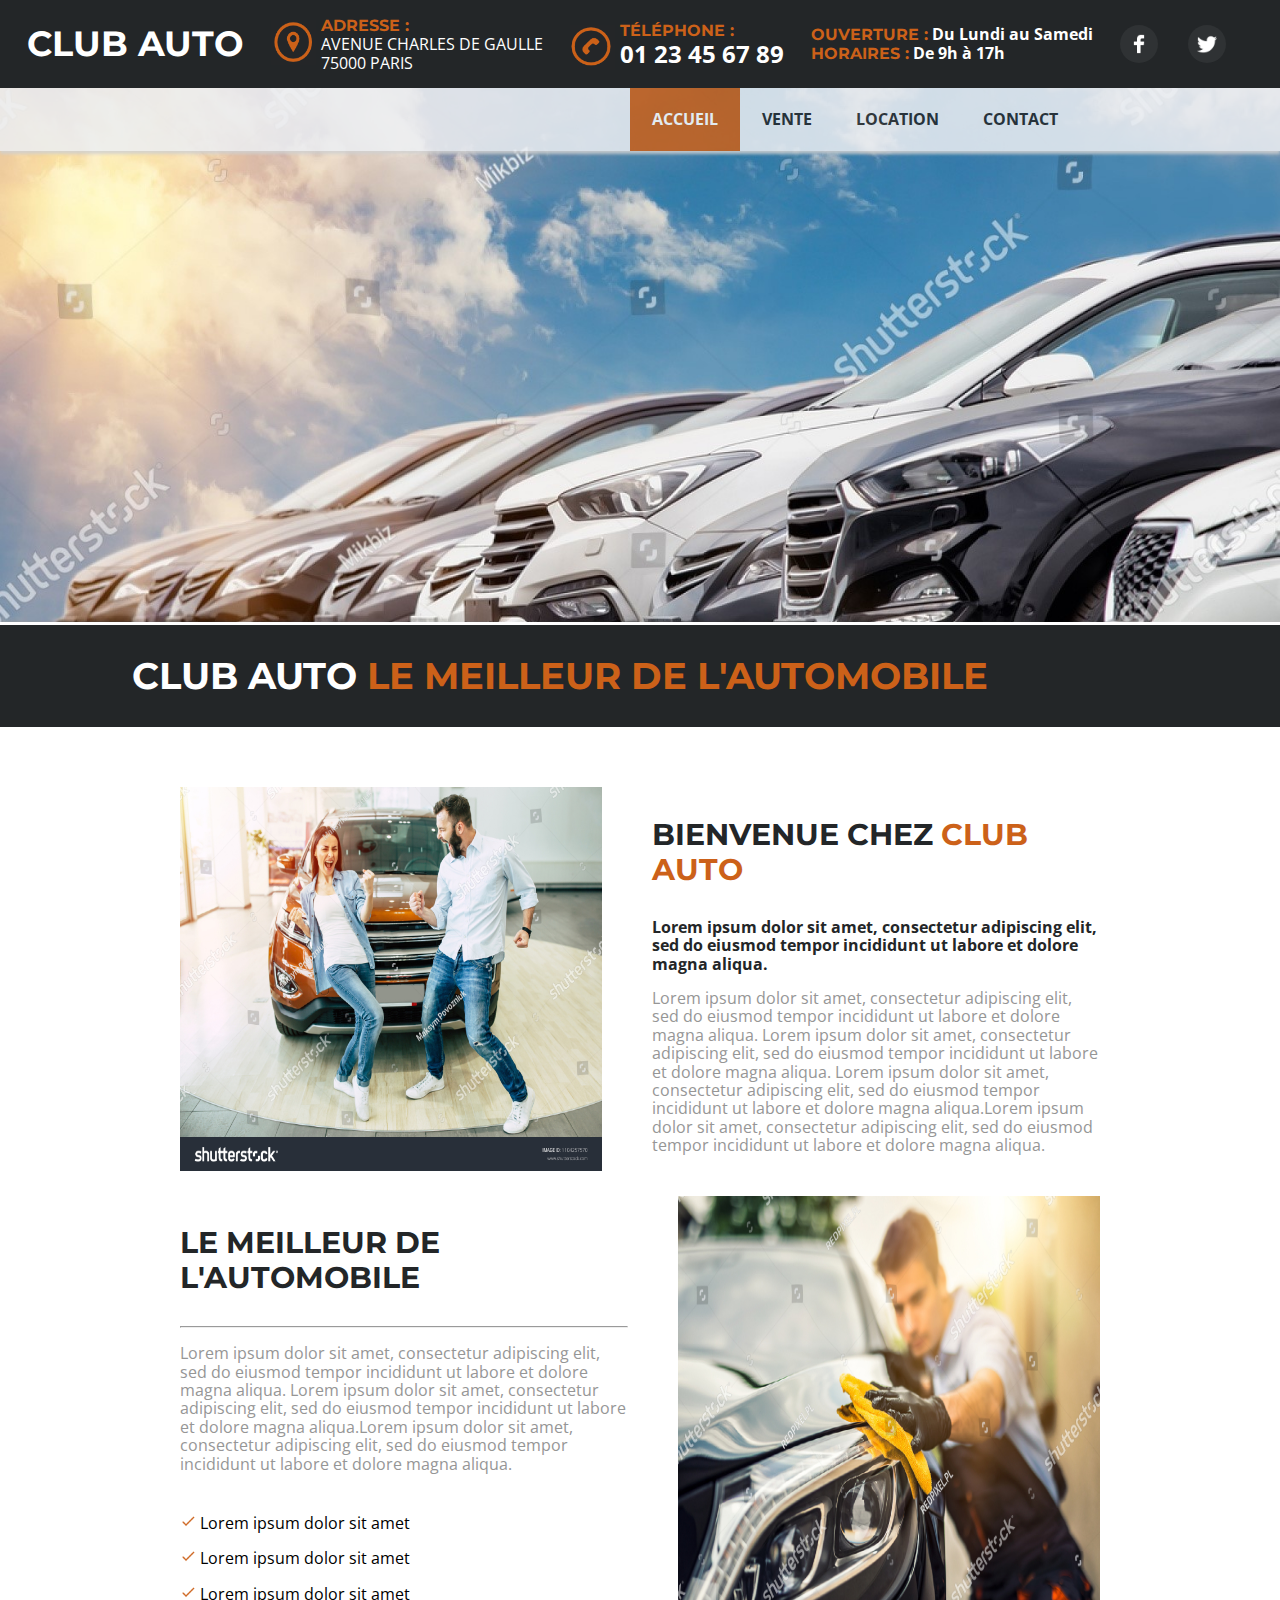
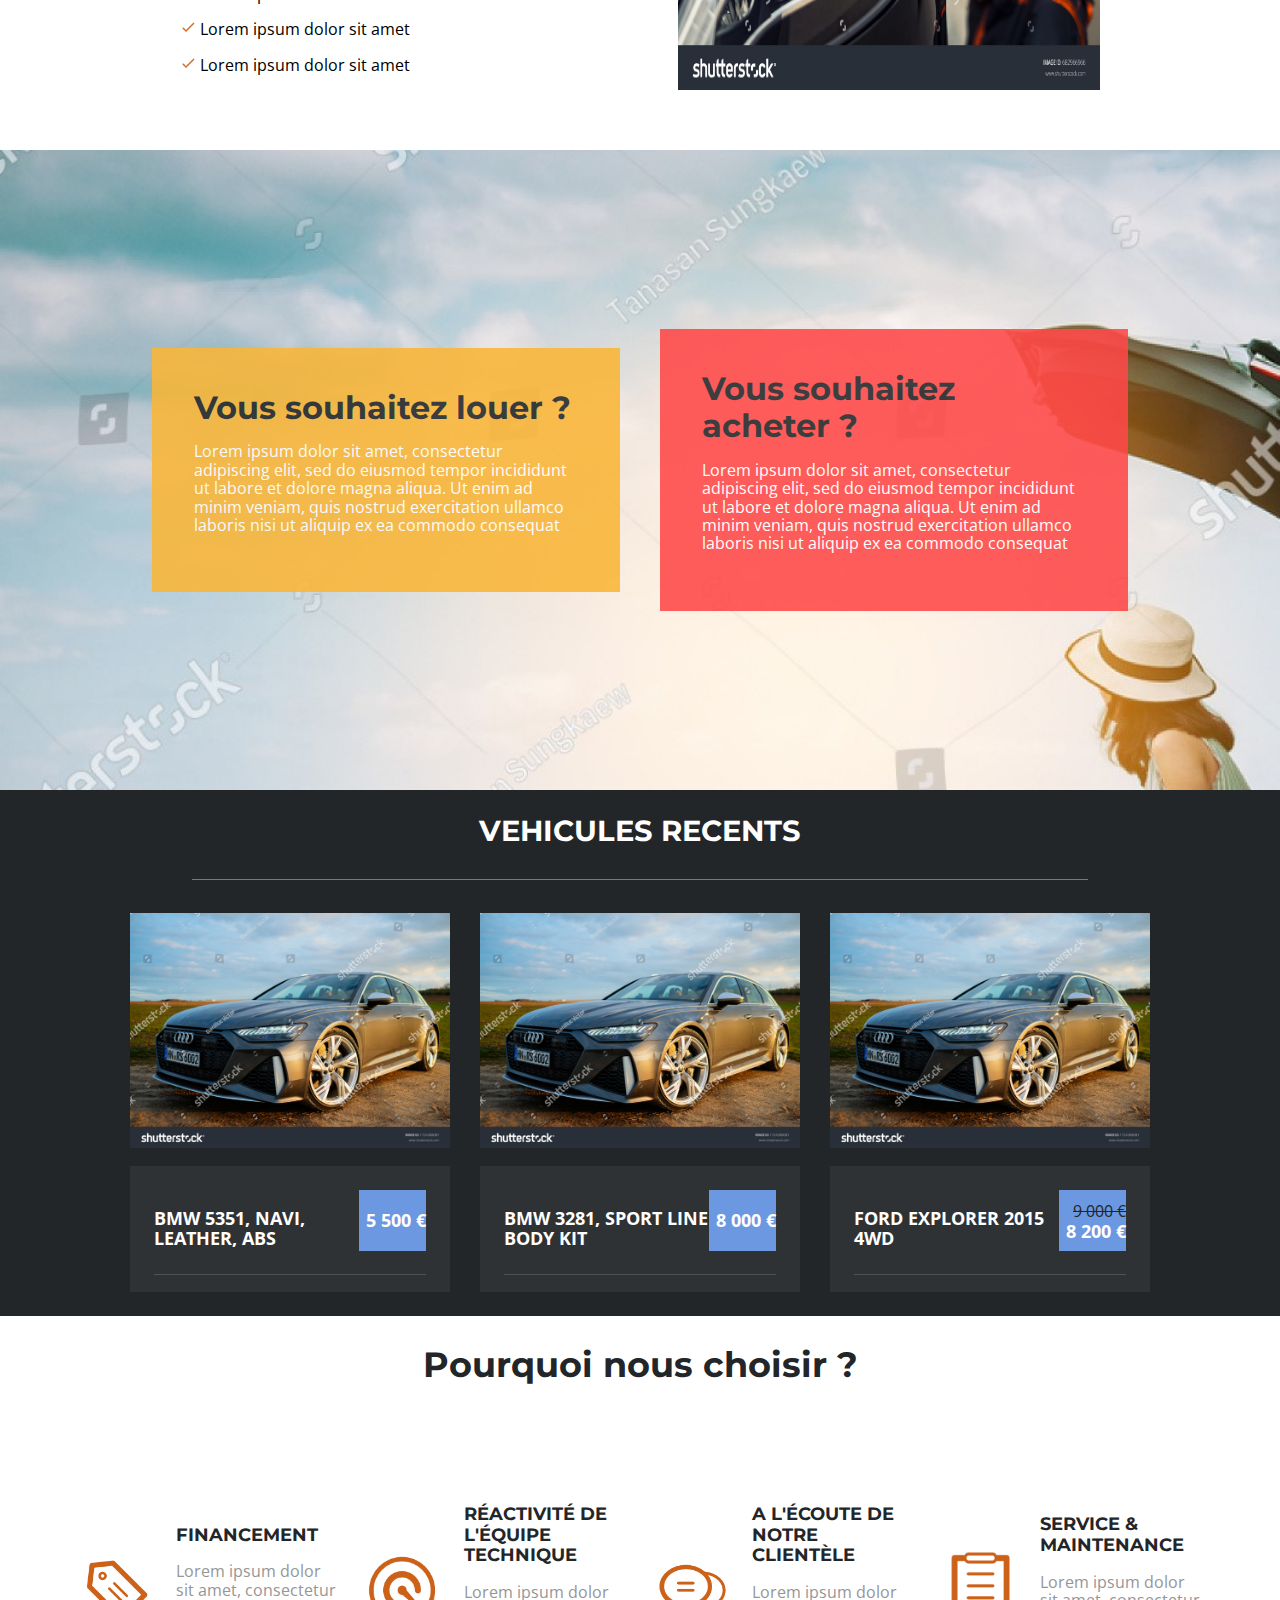
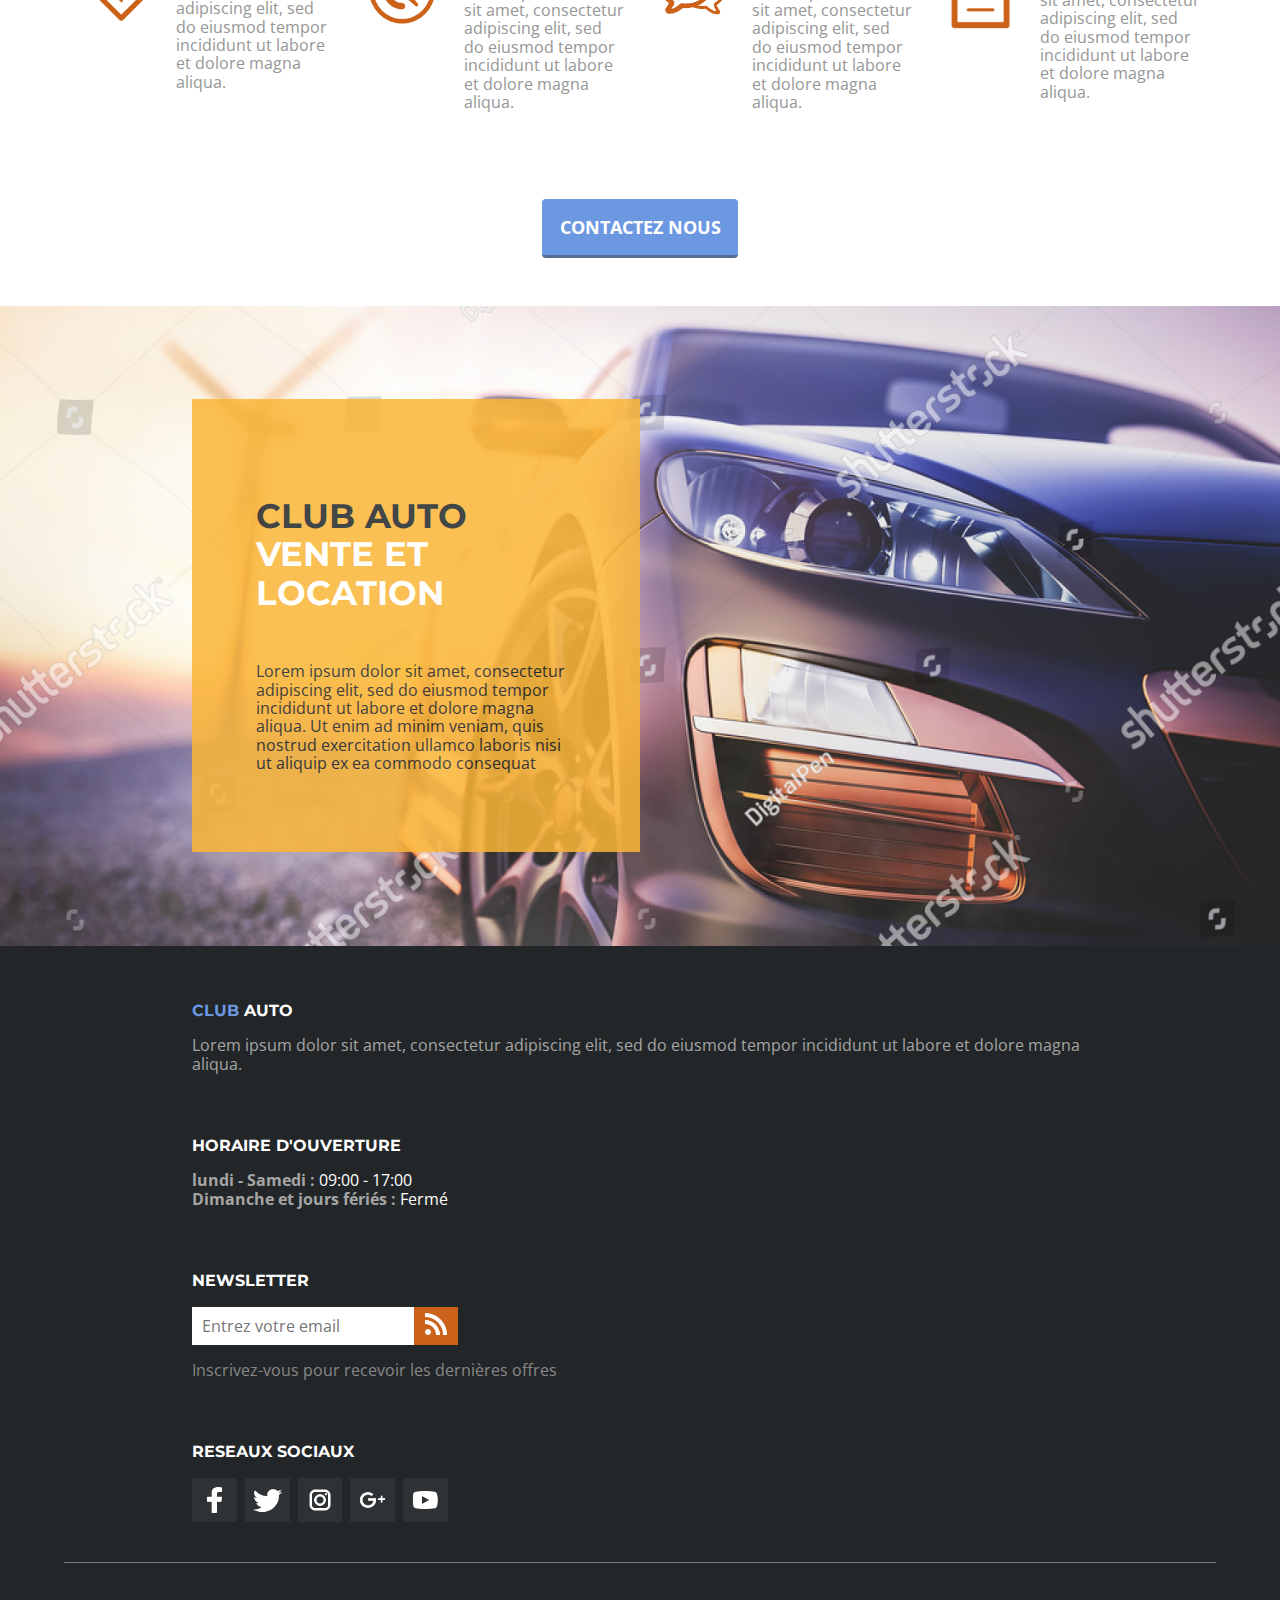
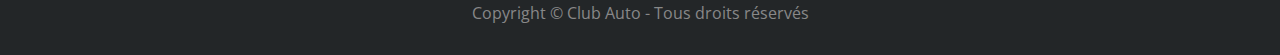
<file: index.html>
<!DOCTYPE html>
<html lang="fr">

<head>

    <meta charset="UTF-8" />
    <meta name="viewport" content="width=device-width, initial-scale=1.0" />
    <title>Club Auto - Bienvenue</title>
    <link rel="stylesheet" href="./css/normalize.css">
    <link rel="stylesheet" href="./css/global.css">

</head>

<body>

    <header>

        <div class="topHeader"> <!-- Top header -->

            <div> <!-- Main title-->
                <a href="index.html" class="mainTitle">
                    <h1>Club Auto</h1>
                </a>
            </div>

            <div class="addressSection"> <!-- Address -->
                <img src="./images/icone-adresse.png" class="addressIcon">
                <p>
                    <span class="topHeaderTitle title">Adresse :</span>
                    <span class="topHeaderContent top-header-content-reset addressContent"><br>Avenue Charles de
                        Gaulle<br>75000
                        Paris</span>
                </p>
            </div>

            <div class="phoneSection"> <!-- Phone number -->
                <img src="./images/icon-telephone.png" class="phoneIcon">
                <p>
                    <span class="topHeaderTitle title">Téléphone :</span>
                    <br><a href="tel:+330123456789" class="topHeaderContent phoneNumber">01 23 45 67 89</a>
                </p>
            </div>

            <div class="times"> <!-- Opened days & hours -->
                <p>
                    <span class="topHeaderTitle title">Ouverture :</span>
                    <span class="topHeaderContent"> Du Lundi au Samedi</span>
                    <br><span class="topHeaderTitle title">Horaires :</span>
                    <span class="topHeaderContent"> De 9h à 17h</span>
                </p>
            </div>

            <div class="socialsBadges">

                <a href="https://facebook.com" target="_blank"> <!-- Facebook icon -->
                    <div class="topHeaderIcon">
                        <img src="./images/facebook.png" class="topHeaderIconImage">
                    </div>
                </a>

                <a href="https://x.com" target="_blank"> <!-- Twitter icon -->
                    <div class="topHeaderIcon">
                        <img src="./images/twitter.png" class="topHeaderIconImage">
                    </div>
                </a>
            </div>

            <a href="#">
                <img src="./images/menu.png" class="menu">
            </a>

        </div> <!-- End of the top header -->

        <div class="bottomHeader"> <!-- Bottom header -->
            <nav> <!-- Nav bar -->
                <ul>
                    <a href="index.html">
                        <li class="currentButton">Accueil</li>
                    </a>
                    <a href="#">
                        <li>Vente</li>
                    </a>
                    <a href="#">
                        <li>Location</li>
                    </a>
                    <a href="contact.html">
                        <li>Contact</li>
                    </a>
                </ul>
            </nav>

        </div> <!-- End of the bottom header-->

    </header>

    <div class="afterBottomHeader">
        <img src="./images/vehicule1.jpg" class="bottomHeaderBackground">
    </div>

    <div class="slogan title">
        <h1>
            <span class="sloganFirst">club auto</span>
            <span class="sloganSecond">le meilleur de l'automobile</span>
        </h1>
    </div>

    <section class="intro"> <!-- Intro section -->

        <div class="introUpper"> <!-- Upper part of the intro -->

            <img src="./images/clients.jpg" alt="clients contents" class="introUpperImg">

            <div class="introUpperFirstContent">
                <p class="u-wel1 title">
                    bienvenue chez
                    <span>club auto</span>
                </p>

                <p class="u-wel2">
                    Lorem ipsum dolor sit amet, consectetur adipiscing elit, sed do eiusmod tempor incididunt ut labore
                    et
                    dolore magna aliqua.
                </p>

                <p class="u-wel3">
                    Lorem ipsum dolor sit amet, consectetur adipiscing elit, sed do eiusmod tempor incididunt ut labore
                    et
                    dolore magna aliqua. Lorem ipsum dolor sit amet, consectetur adipiscing elit, sed do eiusmod tempor
                    incididunt ut labore et dolore magna aliqua. Lorem ipsum dolor sit amet, consectetur adipiscing
                    elit,
                    sed do eiusmod tempor incididunt ut labore et dolore magna aliqua.Lorem ipsum dolor sit amet,
                    consectetur adipiscing elit, sed do eiusmod tempor incididunt ut labore et dolore magna aliqua.
                </p>
            </div>

        </div>

        <div class="introBottom"> <!-- Bottom part of the intro -->

            <div class="introBottomFirstContent">

                <p class="b-wel1 title">
                    le meilleur de l'automobile
                </p>

                <hr>

                <p class="b-wel2">
                    Lorem ipsum dolor sit amet, consectetur adipiscing elit, sed do eiusmod tempor incididunt ut labore
                    et dolore magna aliqua. Lorem ipsum dolor sit amet, consectetur adipiscing elit, sed do eiusmod
                    tempor incididunt ut labore et dolore magna aliqua.Lorem ipsum dolor sit amet, consectetur
                    adipiscing elit, sed do eiusmod tempor incididunt ut labore et dolore magna aliqua.
                </p>

                <div class="b-wel3">
                    <p><span><img src="./images/check.png"></span> Lorem ipsum dolor sit amet</p>
                    <p><span><img src="./images/check.png"></span> Lorem ipsum dolor sit amet</p>
                    <p><span><img src="./images/check.png"></span> Lorem ipsum dolor sit amet</p>
                    <p><span><img src="./images/check.png"></span> Lorem ipsum dolor sit amet</p>
                    <p><span><img src="./images/check.png"></span> Lorem ipsum dolor sit amet</p>
                </div>

            </div>

            <img src="./images/entretien.jpg" alt="personne entrenant une voiture" class="introBottomImg">

        </div>

    </section> <!-- End of the intro -->

    <section class="questions"> <!-- Questions -->

        <div class="flex-questions">

            <div class="rent">

                <p class="q-title title">
                    Vous souhaitez louer ?
                </p>

                <p class="q-content">
                    Lorem ipsum dolor sit amet, consectetur adipiscing elit, sed do eiusmod tempor incididunt ut labore
                    et
                    dolore magna aliqua. Ut enim ad minim veniam, quis nostrud exercitation ullamco laboris nisi ut
                    aliquip
                    ex ea commodo consequat
                </p>

            </div>

            <div class="buy">

                <p class="q-title title">
                    Vous souhaitez acheter ?
                </p>

                <p class="q-content">
                    Lorem ipsum dolor sit amet, consectetur adipiscing elit, sed do eiusmod tempor incididunt ut labore
                    et
                    dolore magna aliqua. Ut enim ad minim veniam, quis nostrud exercitation ullamco laboris nisi ut
                    aliquip
                    ex ea commodo consequat
                </p>

            </div>

        </div>

    </section> <!-- End of the questions -->

    <section class="recent-vehicles"> <!-- Recent vehicles -->

        <h2>vehicules recents</h2>

        <hr class="m-line">

        <div class="all-vehicles"> <!-- All vehicles -->

            <div class="single-vehicle"> <!-- 1st vehicle -->

                <a href="vehicle.html"><img src="./images/vehicule2.jpg" alt="modèle de véhicule"
                        class="single-vehicle-img"></a>
                <div class="vehicle-info"> <!-- Vehicle info -->

                    <p class="vehicle-name">BMW 5351, NAVI, LEATHER, ABS</p>
                    <a href="vehicle.html" class="vehicle-price"> <!-- Price -->
                        <p class="price-normal">5 500 €</p>
                    </a>

                    <hr class="v-line">

                </div>

            </div>

            <div class="single-vehicle"> <!-- 2nd vehicle -->

                <a href="vehicle.html"><img src="./images/vehicule2.jpg" alt="modèle de véhicule"
                        class="single-vehicle-img"></a>
                <div class="vehicle-info"> <!-- Vehicle info -->

                    <p class="vehicle-name">BMW 3281, SPORT LINE BODY KIT</p>
                    <a href="vehicle.html" class="vehicle-price"> <!-- Price -->
                        <p class="price-normal">8 000 €</p>
                    </a>

                    <hr class="v-line">

                </div>

            </div>

            <div class="single-vehicle"> <!-- 3rd vehicle -->

                <a href="vehicle.html"><img src="./images/vehicule2.jpg" alt="modèle de véhicule"
                        class="single-vehicle-img"></a>
                <div class="vehicle-info"> <!-- Vehicle info -->

                    <p class="vehicle-name">FORD EXPLORER 2015 4WD</p>
                    <a href="vehicle.html" class="vehicle-price"> <!-- Price -->
                        <p class="price-normal">
                            <span class="price-discount">9 000 €</span>
                            <br>
                            8 200 €
                        </p>
                    </a>

                    <hr class="v-line">

                </div>

            </div>

        </div>


    </section> <!-- End of the recent vehicles -->

    <section class="about-us"> <!-- About us -->

        <h2>Pourquoi nous choisir ?</h2>

        <div class="about-us-reasons">

            <div class="reason">
                <img src="./images/icon1.png">
                <div>
                    <p class="title reason-p1">financement</p>
                    <p class="reason-p2">Lorem ipsum dolor sit amet, consectetur adipiscing elit, sed do eiusmod tempor
                        incididunt ut labore
                        et dolore magna aliqua.</p>
                </div>
            </div>

            <div class="reason">
                <img src="./images/icon2.png">
                <div>
                    <p class="title reason-p1">réactivité de l'équipe technique</p>
                    <p class="reason-p2">Lorem ipsum dolor sit amet, consectetur adipiscing elit, sed do eiusmod tempor
                        incididunt ut labore
                        et dolore magna aliqua.</p>
                </div>
            </div>

            <div class="reason">
                <img src="./images/icon3.png">
                <div>
                    <p class="title reason-p1">a l'écoute de notre clientèle</p>
                    <p class="reason-p2">Lorem ipsum dolor sit amet, consectetur adipiscing elit, sed do eiusmod tempor
                        incididunt ut labore
                        et dolore magna aliqua.</p>
                </div>
            </div>

            <div class="reason">
                <img src="./images/icon4.png">
                <div>
                    <p class="title reason-p1">service & maintenance</p>
                    <p class="reason-p2">Lorem ipsum dolor sit amet, consectetur adipiscing elit, sed do eiusmod tempor
                        incididunt ut labore
                        et dolore magna aliqua.</p>
                </div>
            </div>

        </div>

        <a href="contact.html" class="contact-us-btn">
            <p>contactez nous</p>
        </a>

    </section> <!-- End of the about us section -->

    <section class="rental"> <!-- Rental -->

        <div class="rental-info">

            <p class="title rental-info-title">
                <span>club auto</span><br>
                <span>vente et location</span>
            </p>

            <p>
                Lorem ipsum dolor sit amet, consectetur adipiscing elit, sed do eiusmod tempor incididunt ut labore et
                dolore magna aliqua. Ut enim ad minim veniam, quis nostrud exercitation ullamco laboris nisi ut aliquip
                ex ea commodo consequat
            </p>

        </div>

    </section> <!-- End of the rental selection -->

    <footer>

        <div class="footer-items">

            <div class="footer-about single-footer-item"> <!-- About -->

                <p class="title footer-item-title">
                    <span>club</span> auto
                </p>

                <p>
                    Lorem ipsum dolor sit amet, consectetur adipiscing elit, sed do eiusmod tempor incididunt ut
                    labore
                    et dolore magna aliqua.
                </p>

            </div>

            <div class="footer-times single-footer-item"> <!-- Times -->

                <p class="footer-item-title title">horaire d'ouverture</p>

                <p>
                    <span>lundi - Samedi :</span> 09:00 - 17:00<br>
                    <span>Dimanche et jours fériés :</span> Fermé
                </p>
            </div>

            <div class="footer-newsletter single-footer-item"> <!-- Newsletter -->

                <p class="title footer-item-title">newsletter</p>

                <div class="footer-newsletter-subscribe">
                    <input type="email" placeholder="Entrez votre email">
                    <button type="submit"><img src="./images/submit.png"></button>
                </div>

                <p>Inscrivez-vous pour recevoir les dernières offres</p>

            </div>

            <div class="single-footer-item"> <!-- Socials -->

                <p class="title footer-item-title">reseaux sociaux</p>

                <div class="footer-socials-list">

                    <a href="https://facebook.com" target="_blank" class="single-footer-social">
                        <img src="./images/facebook.png">
                    </a>

                    <a href="https://twitter.com" target="_blank" class="single-footer-social">
                        <img src="./images/twitter.png">
                    </a>

                    <a href="https://instagram.com" target="_blank" class="single-footer-social">
                        <img src="./images/instagram.png">
                    </a>

                    <a href="https://google.com" target="_blank" class="single-footer-social">
                        <img src="./images/google_plus.png">
                    </a>

                    <a href="https://youtube.com" target="_blank" class="single-footer-social">
                        <img src="./images/youtube.png">
                    </a>

                </div>
            </div>
        </div>
        <hr>

        <p class="footer-copyright">Copyright &copy; Club Auto - Tous droits réservés</p>

    </footer>

</body>

</html>
</file>
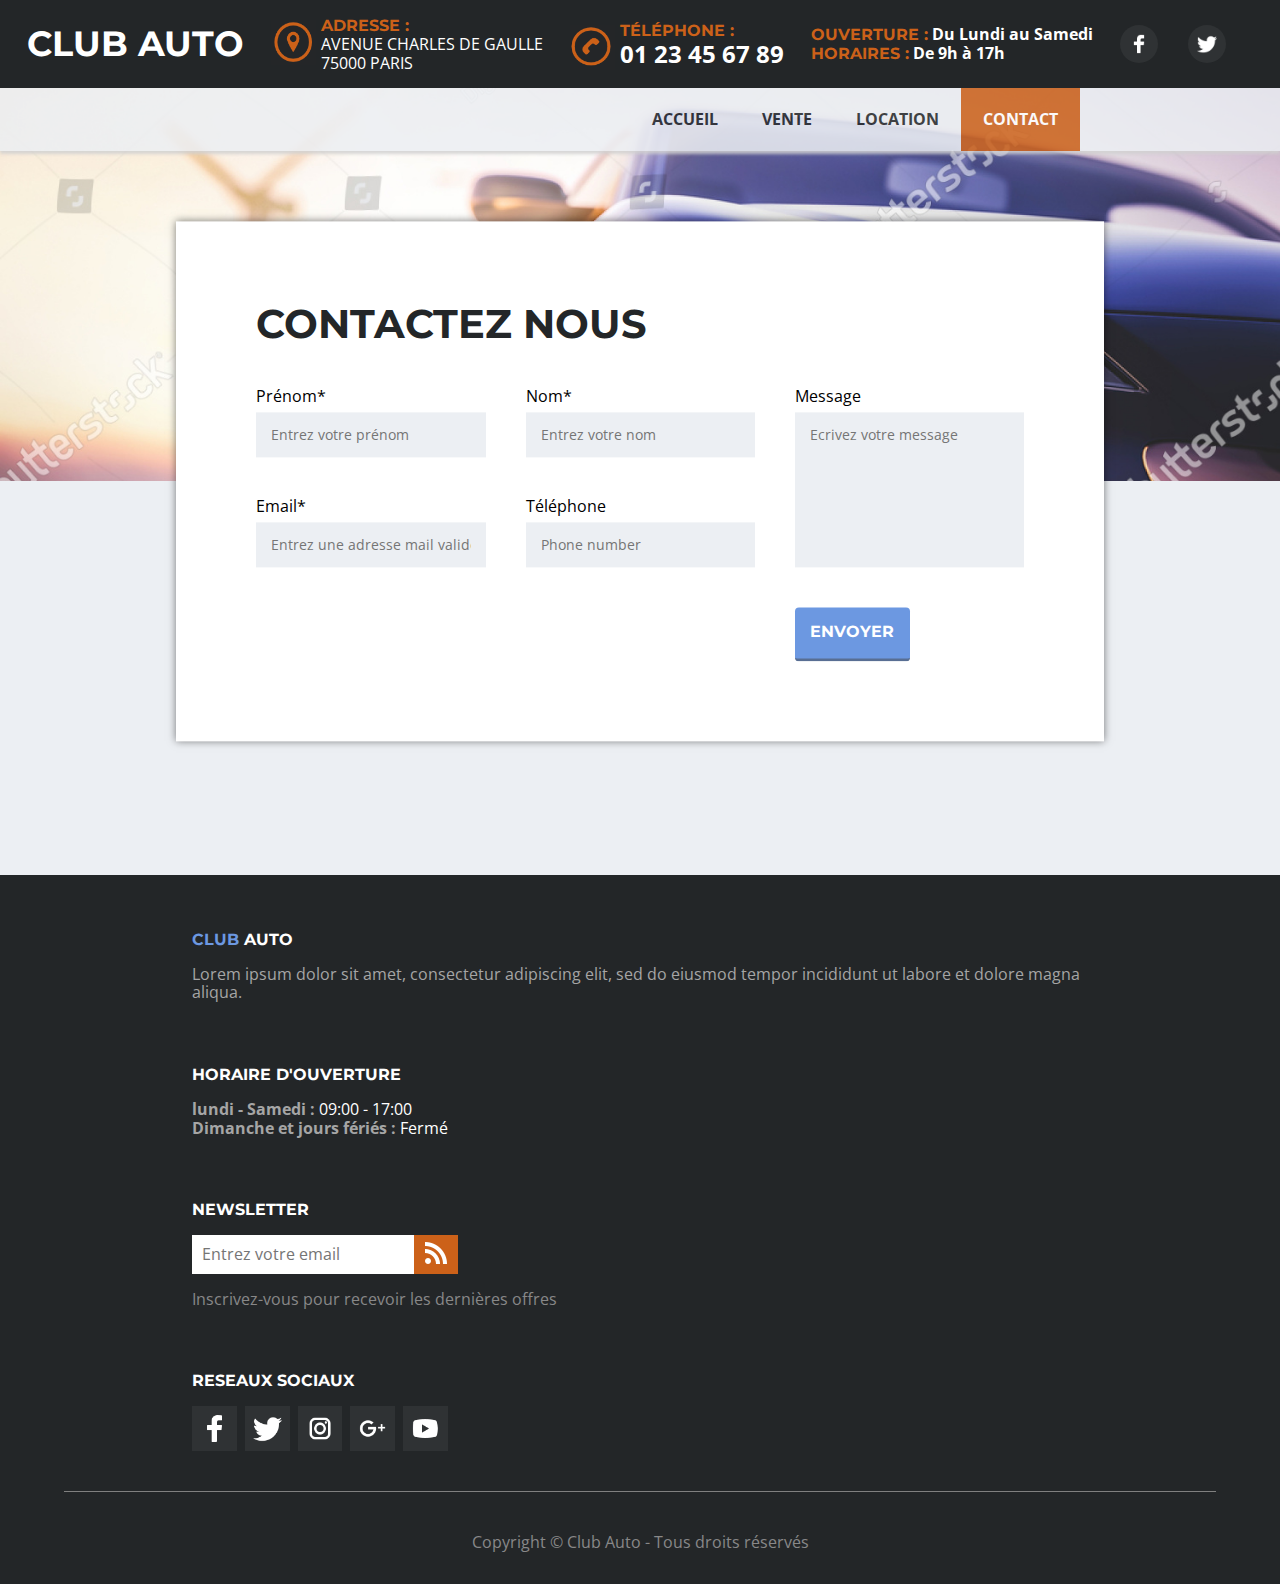
<file: contact.html>
<!DOCTYPE html>
<html lang="fr">

<head>
    <meta charset="UTF-8">
    <meta name="viewport" content="width=device-width, initial-scale=1.0">
    <title>Club Auto - Contact</title>
    <link rel="stylesheet" href="./css/normalize.css">
    <link rel="stylesheet" href="./css/global.css">
</head>

<body>

    <header>

        <div class="topHeader"> <!-- Top header -->

            <div> <!-- Main title-->
                <a href="index.html" class="mainTitle">
                    <h1>Club Auto</h1>
                </a>
            </div>

            <div class="addressSection"> <!-- Address -->
                <img src="./images/icone-adresse.png" class="addressIcon">
                <p>
                    <span class="topHeaderTitle title">Adresse :</span>
                    <span class="topHeaderContent top-header-content-reset addressContent"><br>Avenue Charles de
                        Gaulle<br>75000
                        Paris</span>
                </p>
            </div>

            <div class="phoneSection"> <!-- Phone number -->
                <img src="./images/icon-telephone.png" class="phoneIcon">
                <p>
                    <span class="topHeaderTitle title">Téléphone :</span>
                    <br><a href="tel:+330123456789" class="topHeaderContent phoneNumber">01 23 45 67 89</a>
                </p>
            </div>

            <div class="times"> <!-- Opened days & hours -->
                <p>
                    <span class="topHeaderTitle title">Ouverture :</span>
                    <span class="topHeaderContent"> Du Lundi au Samedi</span>
                    <br><span class="topHeaderTitle title">Horaires :</span>
                    <span class="topHeaderContent"> De 9h à 17h</span>
                </p>
            </div>

            <div class="socialsBadges">

                <a href="https://facebook.com" target="_blank"> <!-- Facebook icon -->
                    <div class="topHeaderIcon">
                        <img src="./images/facebook.png" class="topHeaderIconImage">
                    </div>
                </a>

                <a href="https://x.com" target="_blank"> <!-- Twitter icon -->
                    <div class="topHeaderIcon">
                        <img src="./images/twitter.png" class="topHeaderIconImage">
                    </div>
                </a>
            </div>

            <a href="#">
                <img src="./images/menu.png" class="menu">
            </a>

        </div> <!-- End of the top header -->

        <div class="bottomHeader"> <!-- Bottom header -->
            <nav> <!-- Nav bar -->
                <ul>
                    <a href="index.html">
                        <li>Accueil</li>
                    </a>
                    <a href="#">
                        <li>Vente</li>
                    </a>
                    <a href="#">
                        <li>Location</li>
                    </a>
                    <a href="contact.html">
                        <li class="currentButton">Contact</li>
                    </a>
                </ul>
            </nav>

        </div> <!-- End of the bottom header-->

    </header>

    <div class="contact-main-wrapper">

        <img src="./images/vehicule3.jpg">
        <div class="contact-background-half-overlay"></div>

        <div class="contact-form">

            <h1>contactez nous</h1>

            <div class="contact-form-input-wrapper">

                <div class="contact-input contact-form-first-name">
                    <label>Prénom*</label>
                    <input placeholder="Entrez votre prénom" name="first-name" type="text" required>
                </div>

                <div class="contact-input contact-form-last-name">
                    <label>Nom*</label>
                    <input placeholder="Entrez votre nom" name="last-name" type="text" required>
                </div>

                <div class="contact-input contact-form-email">
                    <label>Email*</label>
                    <input placeholder="Entrez une adresse mail valide" name="email" type="email" required>
                </div>

                <div class="contact-input contact-form-phone">
                    <label>Téléphone</label>
                    <input placeholder="Phone number" name="phone-number" type="tel">
                </div>

                <div class="contact-input contact-form-message">
                    <label>Message</label>
                    <textarea placeholder="Ecrivez votre message" name="message"></textarea>
                </div>

                <div class="contact-form-submit">
                    <p class="title">envoyer</p>
                </div>

            </div>

        </div>

    </div>

    <footer>

        <div class="footer-items">

            <div class="footer-about single-footer-item"> <!-- About -->

                <p class="title footer-item-title">
                    <span>club</span> auto
                </p>

                <p>
                    Lorem ipsum dolor sit amet, consectetur adipiscing elit, sed do eiusmod tempor incididunt ut
                    labore
                    et dolore magna aliqua.
                </p>

            </div>

            <div class="footer-times single-footer-item"> <!-- Times -->

                <p class="footer-item-title title">horaire d'ouverture</p>

                <p>
                    <span>lundi - Samedi :</span> 09:00 - 17:00<br>
                    <span>Dimanche et jours fériés :</span> Fermé
                </p>
            </div>

            <div class="footer-newsletter single-footer-item"> <!-- Newsletter -->

                <p class="title footer-item-title">newsletter</p>

                <div class="footer-newsletter-subscribe">
                    <input type="email" placeholder="Entrez votre email">
                    <button type="submit"><img src="./images/submit.png"></button>
                </div>

                <p>Inscrivez-vous pour recevoir les dernières offres</p>

            </div>

            <div class="single-footer-item"> <!-- Socials -->

                <p class="title footer-item-title">reseaux sociaux</p>

                <div class="footer-socials-list">

                    <a href="https://facebook.com" target="_blank" class="single-footer-social">
                        <img src="./images/facebook.png">
                    </a>

                    <a href="https://twitter.com" target="_blank" class="single-footer-social">
                        <img src="./images/twitter.png">
                    </a>

                    <a href="https://instagram.com" target="_blank" class="single-footer-social">
                        <img src="./images/instagram.png">
                    </a>

                    <a href="https://google.com" target="_blank" class="single-footer-social">
                        <img src="./images/google_plus.png">
                    </a>

                    <a href="https://youtube.com" target="_blank" class="single-footer-social">
                        <img src="./images/youtube.png">
                    </a>

                </div>
            </div>
        </div>
        <hr>

        <p class="footer-copyright">Copyright &copy; Club Auto - Tous droits réservés</p>

    </footer>

</body>

</html>
</file>
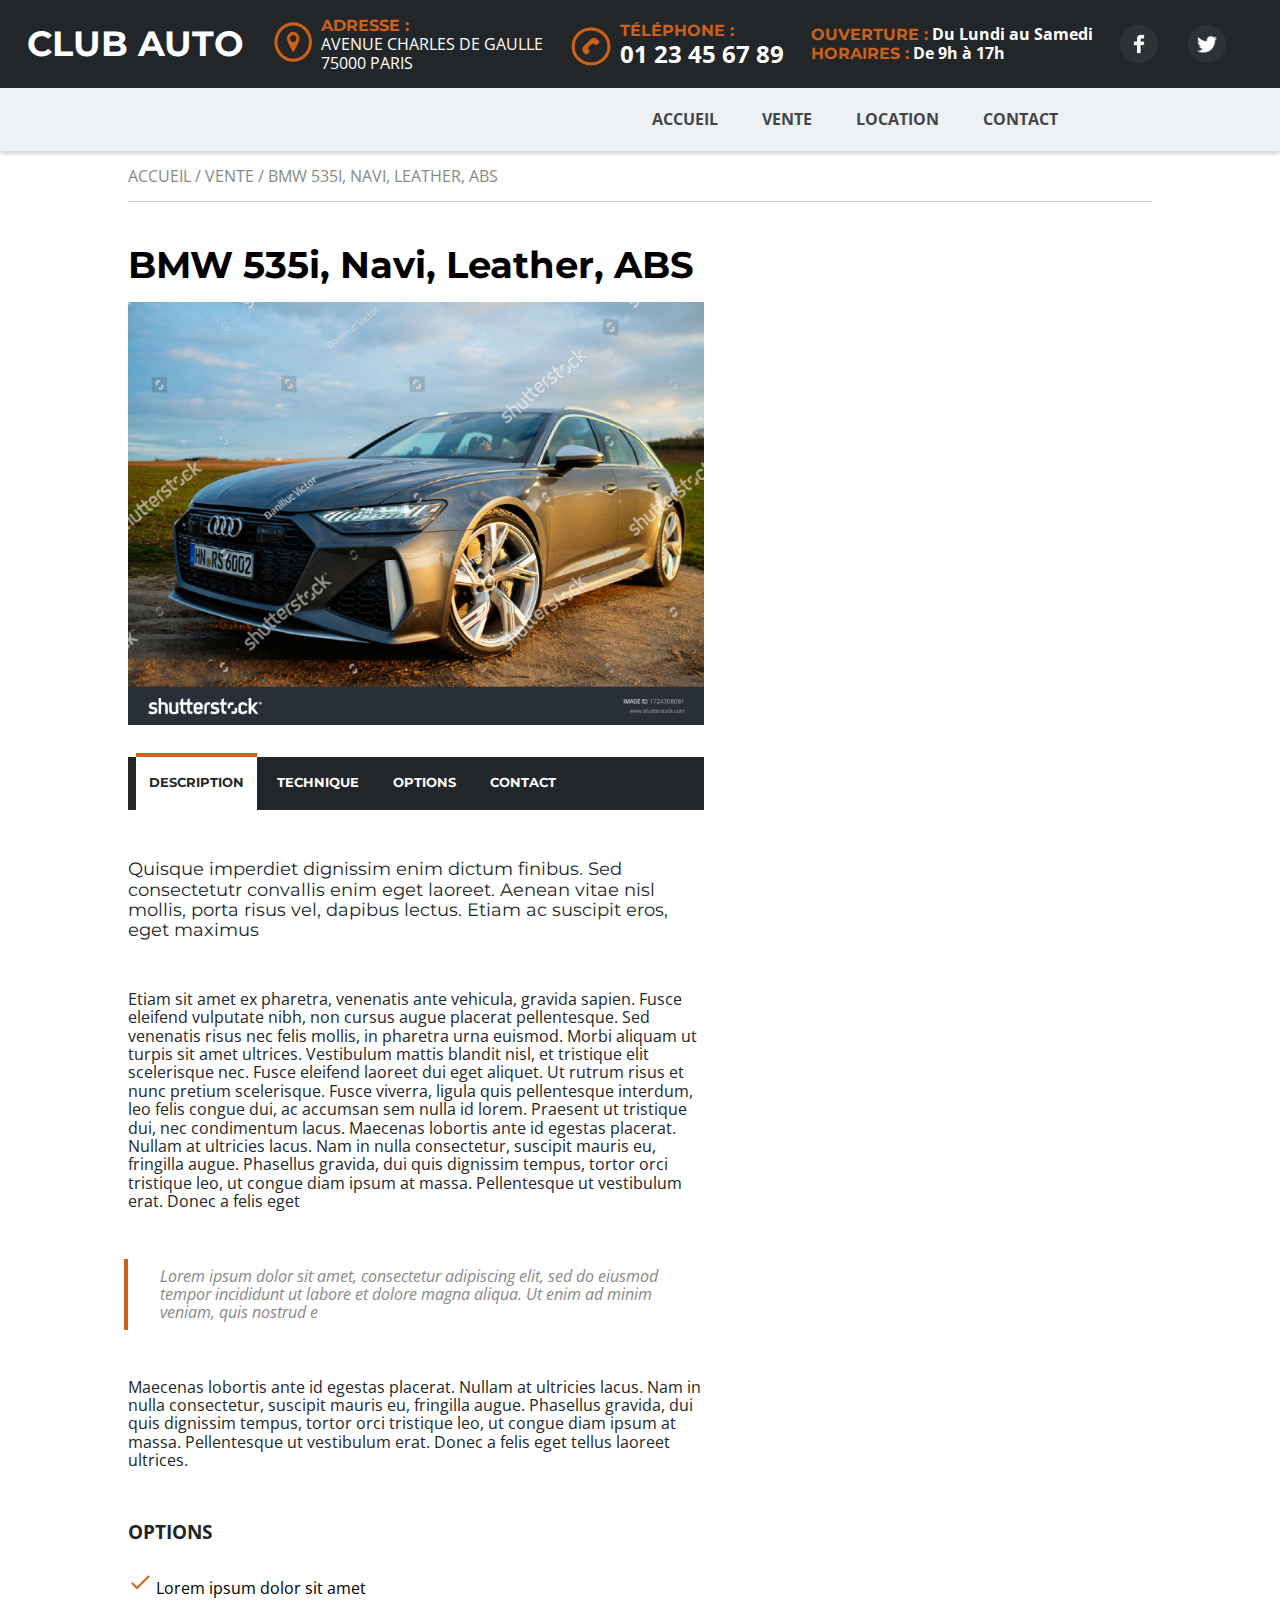
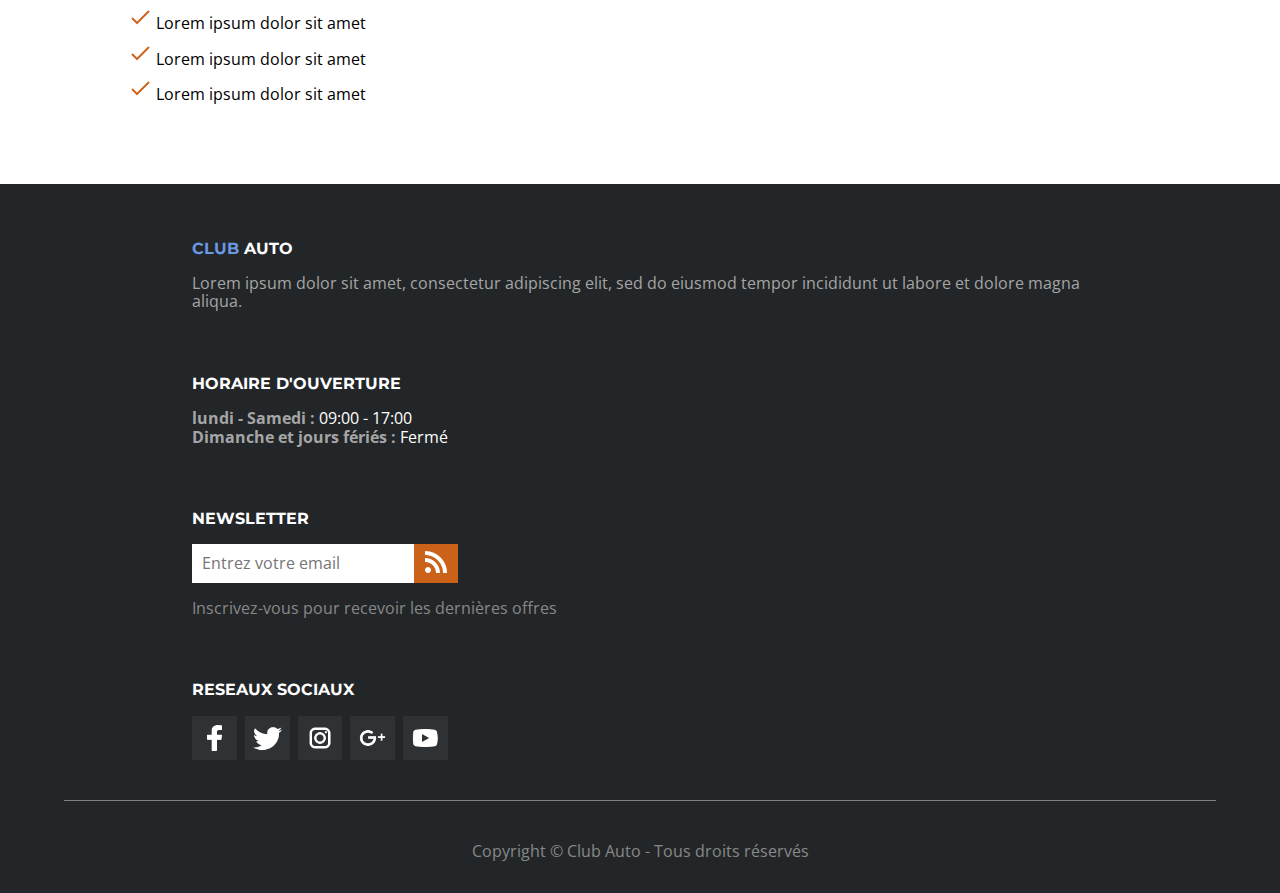
<file: vehicle.html>
<!DOCTYPE html>
<html lang="fr">

<head>
    <meta charset="UTF-8">
    <meta name="viewport" content="width=device-width, initial-scale=1.0">
    <title>Club Auto - Vehicule</title>
    <link rel="stylesheet" href="./css/normalize.css">
    <link rel="stylesheet" href="./css/global.css">
</head>

<body>

    <header>

        <div class="topHeader"> <!-- Top header -->

            <div> <!-- Main title-->
                <a href="index.html" class="mainTitle">
                    <h1>Club Auto</h1>
                </a>
            </div>

            <div class="addressSection"> <!-- Address -->
                <img src="./images/icone-adresse.png" class="addressIcon">
                <p>
                    <span class="topHeaderTitle title">Adresse :</span>
                    <span class="topHeaderContent top-header-content-reset addressContent"><br>Avenue Charles de
                        Gaulle<br>75000
                        Paris</span>
                </p>
            </div>

            <div class="phoneSection"> <!-- Phone number -->
                <img src="./images/icon-telephone.png" class="phoneIcon">
                <p>
                    <span class="topHeaderTitle title">Téléphone :</span>
                    <br><a href="tel:+330123456789" class="topHeaderContent phoneNumber">01 23 45 67 89</a>
                </p>
            </div>

            <div class="times"> <!-- Opened days & hours -->
                <p>
                    <span class="topHeaderTitle title">Ouverture :</span>
                    <span class="topHeaderContent"> Du Lundi au Samedi</span>
                    <br><span class="topHeaderTitle title">Horaires :</span>
                    <span class="topHeaderContent"> De 9h à 17h</span>
                </p>
            </div>

            <div class="socialsBadges">

                <a href="https://facebook.com" target="_blank"> <!-- Facebook icon -->
                    <div class="topHeaderIcon">
                        <img src="./images/facebook.png" class="topHeaderIconImage">
                    </div>
                </a>

                <a href="https://x.com" target="_blank"> <!-- Twitter icon -->
                    <div class="topHeaderIcon">
                        <img src="./images/twitter.png" class="topHeaderIconImage">
                    </div>
                </a>
            </div>

            <a href="#">
                <img src="./images/menu.png" class="menu">
            </a>

        </div> <!-- End of the top header -->

        <div class="bottomHeader"> <!-- Bottom header -->
            <nav class="nav-no-absolute"> <!-- Nav bar -->
                <ul>
                    <a href="index.html">
                        <li>Accueil</li>
                    </a>
                    <a href="#">
                        <li>Vente</li>
                    </a>
                    <a href="#">
                        <li>Location</li>
                    </a>
                    <a href="contact.html">
                        <li>Contact</li>
                    </a>
                </ul>
            </nav>

        </div> <!-- End of the bottom header-->

    </header>

    <div class="vehicle-details-main">

        <div class="vehicle-details-whereis">
            <p>ACCUEIL / VENTE / BMW 535I, NAVI, LEATHER, ABS</p>
            <hr>
        </div>

        <div class="vehicle-details-flex">

            <h1>BMW 535i, Navi, Leather, ABS</h1>
            <img src="./images/vehicule2.jpg">

            <ul class="vehicle-details-nav">
                <a href="#" class="vehicle-details-select">
                    <li class="title">description</li>
                </a>
                <a href="#">
                    <li class="title">technique</li>
                </a>
                <a href="#">
                    <li class="title">options</li>
                </a>
                <a href="#">
                    <li class="title">contact</li>
                </a>
            </ul>

            <p class="title vehicle-details-i1">
                Quisque imperdiet dignissim enim dictum finibus. Sed consectetutr convallis enim eget laoreet. Aenean
                vitae nisl mollis, porta risus vel, dapibus lectus. Etiam ac suscipit eros, eget maximus
            </p>

            <p class="vehicle-details-i2">
                Etiam sit amet ex pharetra, venenatis ante vehicula, gravida sapien. Fusce eleifend vulputate nibh, non
                cursus augue placerat pellentesque. Sed venenatis risus nec felis mollis, in pharetra urna euismod.
                Morbi aliquam ut turpis sit amet ultrices. Vestibulum mattis blandit nisl, et tristique elit scelerisque
                nec. Fusce eleifend laoreet dui eget aliquet. Ut rutrum risus et nunc pretium scelerisque. Fusce
                viverra, ligula quis pellentesque interdum, leo felis congue dui, ac accumsan sem nulla id lorem.
                Praesent ut tristique dui, nec condimentum lacus. Maecenas lobortis ante id egestas placerat. Nullam at
                ultricies lacus. Nam in nulla consectetur, suscipit mauris eu, fringilla augue. Phasellus gravida, dui
                quis dignissim tempus, tortor orci tristique leo, ut congue diam ipsum at massa. Pellentesque ut
                vestibulum erat. Donec a felis eget
            </p>

            <p class="vehicle-details-i3">
                Lorem ipsum dolor sit amet, consectetur adipiscing elit, sed do eiusmod tempor incididunt ut labore et
                dolore magna aliqua. Ut enim ad minim veniam, quis nostrud e
            </p>

            <p class="vehicle-details-i4">
                Maecenas lobortis ante id egestas placerat. Nullam at ultricies lacus. Nam in nulla consectetur,
                suscipit mauris eu, fringilla augue. Phasellus gravida, dui quis dignissim tempus, tortor orci tristique
                leo, ut congue diam ipsum at massa. Pellentesque ut vestibulum erat. Donec a felis eget tellus laoreet
                ultrices.
            </p>

            <div class="vehicle-details-options">
                <p>options</p>
                <ul>
                    <li><img src="./images/check.png"> Lorem ipsum dolor sit amet</li>
                    <li><img src="./images/check.png"> Lorem ipsum dolor sit amet</li>
                    <li><img src="./images/check.png"> Lorem ipsum dolor sit amet</li>
                    <li><img src="./images/check.png"> Lorem ipsum dolor sit amet</li>
                </ul>
            </div>

        </div>

    </div>

    <footer>

        <div class="footer-items">

            <div class="footer-about single-footer-item"> <!-- About -->

                <p class="title footer-item-title">
                    <span>club</span> auto
                </p>

                <p>
                    Lorem ipsum dolor sit amet, consectetur adipiscing elit, sed do eiusmod tempor incididunt ut
                    labore
                    et dolore magna aliqua.
                </p>

            </div>

            <div class="footer-times single-footer-item"> <!-- Times -->

                <p class="footer-item-title title">horaire d'ouverture</p>

                <p>
                    <span>lundi - Samedi :</span> 09:00 - 17:00<br>
                    <span>Dimanche et jours fériés :</span> Fermé
                </p>
            </div>

            <div class="footer-newsletter single-footer-item"> <!-- Newsletter -->

                <p class="title footer-item-title">newsletter</p>

                <div class="footer-newsletter-subscribe">
                    <input type="email" placeholder="Entrez votre email">
                    <button type="submit"><img src="./images/submit.png"></button>
                </div>

                <p>Inscrivez-vous pour recevoir les dernières offres</p>

            </div>

            <div class="single-footer-item"> <!-- Socials -->

                <p class="title footer-item-title">reseaux sociaux</p>

                <div class="footer-socials-list">

                    <a href="https://facebook.com" target="_blank" class="single-footer-social">
                        <img src="./images/facebook.png">
                    </a>

                    <a href="https://twitter.com" target="_blank" class="single-footer-social">
                        <img src="./images/twitter.png">
                    </a>

                    <a href="https://instagram.com" target="_blank" class="single-footer-social">
                        <img src="./images/instagram.png">
                    </a>

                    <a href="https://google.com" target="_blank" class="single-footer-social">
                        <img src="./images/google_plus.png">
                    </a>

                    <a href="https://youtube.com" target="_blank" class="single-footer-social">
                        <img src="./images/youtube.png">
                    </a>

                </div>
            </div>
        </div>
        <hr>

        <p class="footer-copyright">Copyright &copy; Club Auto - Tous droits réservés</p>

    </footer>

</body>

</html>
</file>
<file: css/global.css>
@import url("https://fonts.googleapis.com/css2?family=Montserrat:wght@400;700&family=Open+Sans:wght@400;700&display=swap");

:root {
    --white: #ffffff;
    --gold: #fab637;
    --red: #ff4848;
    --orange: #cc6119;
    --lesserWhite: #eceff3;
    --black: #232628;
    --blue: #6c98e1;
    --gray: #2f3234;
}

/* Default title settings */
h1,
h2,
h3,
h4,
h5,
h6,
.title {
    font-family: "Montserrat", sans-serif;
}

body {
    font-family: "Open Sans", sans-serif;
}

/* Top header */
.topHeader {
    display: flex;
    justify-content: space-evenly;
    align-items: center;
    background-color: var(--black);
}

.mainTitle {
    text-transform: uppercase;
    text-decoration: none;
    color: var(--white);
    font-size: 1.1rem;
    transition: all 0.1s ease;

    &:hover {
        color: #cccccc;
    }
}

.topHeaderTitle {
    color: var(--orange);
    font-weight: bold;
    text-transform: uppercase;
}

.topHeaderContent {
    color: var(--white);
    font-weight: bold;
    text-transform: none;
    text-decoration: none;
}

.addressSection {
    display: flex;
}

.addressIcon {
    margin-top: 20px;
    margin-right: 5px;
    height: 45px;
    width: 45px;
}

.addressContent {
    text-transform: uppercase;
}

.top-header-content-reset {
    font-weight: 400;
}

.phoneSection {
    display: flex;
}

.phoneIcon {
    margin-top: 20px;
    height: 45px;
    width: 45px;
    margin-right: 5px;
}

.phoneNumber {
    font-size: 1.5rem;
}

.socialsBadges {
    display: flex;
    gap: 30px;
}

.topHeaderIcon {
    display: flex;
    justify-content: center;
    align-items: center;
    background-color: var(--gray);
    border-radius: 50%;
    width: 38px;
    height: 38px;
    transition: all 0.3s ease;
}

.topHeaderIcon:hover {
    background-color: #51565a;
}

.topHeaderIconImage {
    width: 20px;
    height: 20px;
    color: white;
}

.menu {
    display: none;
}

/* Nav bar */
body nav {
    position: absolute;
    width: 100%;
    opacity: 0.85;
    display: flex;
    justify-content: flex-end;
    background-color: var(--lesserWhite);
    box-shadow: 0 3px 3px #d1d1d1;
    z-index: 2;
}

.nav-no-absolute {
    position: static;
}

body nav ul {
    display: flex;
    list-style-type: none;
    margin: 0px;
    margin-right: 200px;
}

body nav ul a {
    text-decoration: none;
}

body nav ul li {
    color: var(--black);
    text-transform: uppercase;
    font-weight: bold;
    padding: 22px;
    transition: all 0.2s ease;
}

body nav ul li:hover {
    color: var(--white);
    background-color: var(--orange);
}

.currentButton {
    background-color: var(--orange);
    color: var(--white);
}

/* btm header background */
.bottomHeaderBackground {
    width: 100%;
}

/* slogan */
.slogan {
    background-color: var(--black);
    text-transform: uppercase;
    font-weight: bold;
}

.slogan h1 {
    font-size: 2.3rem;
    margin: 0;
    padding: 30px;
    margin-left: 8%;
}

.sloganFirst {
    color: var(--white);
}

.sloganSecond {
    color: var(--orange);
}

/* intro section */
.intro {
    display: flex;
    flex-direction: column;
    margin: 60px auto 60px auto;
}

.introUpper {
    display: flex;
    justify-content: center;
    gap: 50px;
}

.introUpperImg {
    width: 33vw;
}

.introUpperFirstContent {
    width: 35%;
}

.u-wel1 {
    text-transform: uppercase;
    font-size: 1.9rem;
    font-weight: bold;
    color: var(--black);
}

.u-wel1 span {
    color: var(--orange);
}

.u-wel2 {
    font-weight: bold;
    color: var(--black);
}

.u-wel3 {
    color: #969696;
}

.introBottom {
    display: flex;
    justify-content: center;
    gap: 50px;
    margin-top: 25px;
}

.introBottomImg {
    width: 33vw;
}

.introBottomFirstContent {
    width: 35%;
}

.introBottomFirstContent hr {
    color: #fefefe;
}

.b-wel1 {
    text-transform: uppercase;
    font-weight: bold;
    font-size: 1.9rem;
    color: var(--black);
}

.b-wel2 {
    color: #969696;
}

.b-wel3 {
    margin-top: 40px;
}

.b-wel3 span img {
    width: 1em;
}

/* questions section */
.flex-questions {
    display: flex;
    justify-content: center;
    align-items: center;
    gap: 40px;
    height: 40em;
    background-image: url("../images/rent.jpg");
    background-size: cover;
}

.rent {
    display: flex;
    flex-direction: column;
    background-color: var(--gold);
    width: 30vw;
    padding: 42px;
    opacity: 0.88;
}

.buy {
    display: flex;
    flex-direction: column;
    background-color: var(--red);
    width: 30vw;
    padding: 42px;
    opacity: 0.88;
}

.q-title {
    color: var(--black);
    font-weight: bold;
    font-size: 2rem;
    margin-block-start: 0;
    margin-block-end: 0;
}

.q-content {
    color: var(--white);
}

.m-line {
    width: 70%;
    height: 1px;
    border: 0;
    border-top: 1px solid var(--orange);
}

/* recent vehicles section */
.recent-vehicles {
    display: flex;
    flex-direction: column;
    justify-content: center;
    align-items: center;
    background-color: var(--black);
}

.recent-vehicles h2 {
    color: var(--white);
    text-transform: uppercase;
    font-size: 1.8rem;
}

.all-vehicles {
    display: flex;
    gap: 30px;
    margin: 1.5em auto 1.5em;
}

.single-vehicle {
    display: flex;
    flex-direction: column;
    gap: 15px;
    width: 25vw;
}

.single-vehicle-img {
    width: 25vw;
}

.vehicle-info {
    display: grid;
    grid-template-areas:
        "v-name v-name v-price"
        "line line line";
    background-color: var(--gray);
    padding-top: 1.5em;
    padding-right: 1.5em;
    padding-left: 1.5em;
    padding-bottom: 0.5em;
}

.v-line {
    grid-area: line;
    width: 100%;
    height: 1px;
    border: 0;
    border-top: 1px solid #4e5254;
}

.vehicle-name {
    grid-area: v-name;
}

.vehicle-price {
    grid-area: v-price;
    display: flex;
    flex-direction: column;
    justify-content: center;
    background-color: var(--blue);
    height: 80%;
    text-decoration: none;
    transition: all 0.3s ease;
}

.vehicle-price:hover {
    background-color: #8aade7;
}

.price-normal,
.vehicle-name {
    color: var(--white);
    font-weight: bold;
    font-size: 1.1rem;
}

.price-normal,
.price-discount {
    padding-left: 7px;
}

.price-discount {
    color: var(--black);
    text-decoration: line-through;
    font-weight: normal;
    font-size: 1rem;
}

/* about us section */
.about-us {
    display: flex;
    flex-direction: column;
    justify-content: center;
    align-items: center;
    gap: 4.5em;
    margin-bottom: 3em;
}

.about-us h2 {
    font-size: 2.2rem;
    color: var(--black);
}

.about-us-reasons {
    display: flex;
    justify-content: center;
    align-items: center;
    gap: 2em;
}

.reason {
    display: flex;
    align-items: center;
    gap: 1.5em;
    width: 20vw;
}

.reason img {
    margin-bottom: 2em;
    width: 4.5em;
}

.reason-p1 {
    color: var(--black);
    font-weight: bold;
    font-size: 1.1rem;
    text-transform: uppercase;
}

.reason-p2 {
    color: #969696;
}

.contact-us-btn {
    background-color: var(--blue);
    border-color: var(--blue);
    text-decoration: none;
    border-bottom: outset 3px #8aade7;
    border-radius: 4px;
    transition: all 0.3s ease;

    &:hover {
        transform: scale(0.97);
        background-color: #8aade7;
    }
}

.contact-us-btn p {
    color: var(--white);
    font-weight: bold;
    text-transform: uppercase;
    margin-block-end: 0;
    margin-block-start: 0;
    padding: 1em;
    font-size: 1.1rem;
}

/* rental info section */
.rental {
    display: flex;
    justify-content: flex-start;
    align-items: center;
    background-image: url(../images/vehicule3.jpg);
    background-size: cover;
    width: 100%;
    height: 40em;
}

.rental-info {
    display: flex;
    flex-direction: column;
    background-color: var(--gold);
    opacity: 0.85;
    width: 25%;
    padding: 4em;
    margin-left: 15vw;
}

.rental-info-title {
    font-weight: bold;
    font-size: 2.1rem;
    text-transform: uppercase;

    & span:nth-of-type(1) {
        color: var(--black);
    }

    & span:nth-of-type(2) {
        color: var(--white);
    }
}

.rental-info p:nth-child(2) {
    color: var(--black);
}

/* footer section */
footer {
    background-color: var(--black);
}

.footer-items {
    display: flex;
    justify-content: center;
    gap: 2em;
    padding-top: 2.5em;
    padding-bottom: 2em;
}

.single-footer-item {
    width: 20vw;
}

.footer-item-title {
    font-weight: bold;
    text-transform: uppercase;
    color: var(--white);
}

.footer-about p:nth-of-type(1) span {
    color: var(--blue);
}

.footer-about p:nth-of-type(2) {
    color: #a5a5a5;
}

.footer-times p {
    color: var(--white);
}

.footer-times span {
    font-weight: bold;
    color: #a5a5a5;
}

.footer-newsletter-subscribe {
    display: flex;
    gap: 0;
}

.footer-newsletter-subscribe input {
    border: none;
    padding: 10px;

    &:focus {
        outline: none;
    }
}

.footer-newsletter-subscribe button {
    border: none;
    background-color: var(--orange);
    transition: all 0.5s ease;
}

.footer-newsletter-subscribe button:hover {
    background-color: #f2731d;
    cursor: pointer;

    & img {
        transform: scale(0.95);
    }
}

.footer-newsletter p:nth-of-type(2) {
    color: #888888;
}

.footer-socials-list {
    display: flex;
    gap: 0.5em;
}

.single-footer-social {
    display: flex;
    justify-content: center;
    align-items: center;
    background-color: var(--gray);
    transition: all 0.3s ease;
}

.single-footer-social:hover {
    background-color: #51565a;
}

.single-footer-social img {
    padding: 0.5em;
    width: 1.8em;
}

footer hr {
    width: 90vw;
    height: 1px;
    border: 0;
    border-top: 1px solid #808080;
}

.footer-copyright {
    padding-top: 2em;
    padding-bottom: 2em;
    margin-block-start: 0;
    margin-block-end: 0;
    text-align: center;
    color: #888888;
}

/* vehicle details page */
.vehicle-details-main {
    margin: auto 10% auto 10%;
}

.vehicle-details-whereis p {
    color: #888888;
}

.vehicle-details-whereis hr {
    display: block;
    height: 1px;
    border: 0;
    border-top: 1px solid #ccc;
    margin: 1em 0;
    padding: 0;
}

.vehicle-details-flex {
    display: flex;
    flex-direction: column;
    width: 45vw;
    gap: 1em;
}

.vehicle-details-flex h1 {
    font-size: 2.3rem;
    margin-block-start: 0.67em;
    margin-block-end: 0;
}

.vehicle-details-nav {
    list-style-type: none;
    display: flex;
    flex-direction: row;
    gap: 0.5em;
    text-transform: uppercase;
    font-weight: bold;
    background-color: var(--black);
    padding-inline-start: 0.5em;

}

.vehicle-details-nav li {
    padding-top: 1.5em;
    padding-bottom: 1.5em;
    padding-right: 1em;
    padding-left: 1em;
    transition: all 0.3s ease;
}

.vehicle-details-nav li:hover {
    background-color: var(--white);
    color: var(--black);
}

.vehicle-details-nav a {
    color: var(--white);
    text-decoration: none;
    font-size: 0.8rem;
}

.vehicle-details-select {
    background-color: var(--white);
    box-shadow: 0 -4px 0 var(--orange);
}

.vehicle-details-select li {
    color: var(--black);
}

.vehicle-details-i1 {
    font-size: 1.1rem;
    color: var(--black);
}

.vehicle-details-i2 {
    color: var(--black);
}

.vehicle-details-i3 {
    color: #888888;
    font-style: italic;
    box-shadow: -4px 0 0 var(--orange);
    padding: 0.5em;
    padding-left: 2em;
}

.vehicle-details-i4 {
    color: var(--black);
}

.vehicle-details-options p {
    font-weight: bold;
    text-transform: uppercase;
    font-size: 1.2rem;
    color: var(--black);
}

.vehicle-details-options ul {
    list-style-type: none;
    margin-block-start: 0;
    margin-block-end: 5em;
    padding-inline-start: 0;
}

.vehicle-details-options ul li {
    padding-top: 0.5em;
}

/* contact form page */
.contact-main-wrapper {
    position: relative;
}

.contact-main-wrapper img {
    width: 100%;
    height: 87vh;
}

.contact-background-half-overlay {
    position: absolute;
    background-color: var(--lesserWhite);
    bottom: 0;
    width: 100%;
    height: 50%;
}

.contact-form {
    position: absolute;
    background-color: var(--white);
    top: 50%;
    left: 50%;
    transform: translate(-50%, -50%);
    box-shadow: 0px 0px 8px 0px rgba(0, 0, 0, 0.5);
    width: 60%;
    padding: 5em;
}

.contact-form h1 {
    margin-block-start: 0;
    margin-block-end: 1em;
    text-transform: uppercase;
    color: var(--black);
    font-size: 2.5rem;
}

.contact-form-input-wrapper {
    display: grid;
    grid-template-areas:
        "f-name l-name msg"
        "email phone msg"
        "no no submit";
    gap: 2.5em;
}

.contact-input {
    display: flex;
    flex-direction: column;
    gap: 6px;

    & input,
    textarea {
        background-color: #eceff3;
        color: var(--gray);
        border: none;
        resize: none;
        width: 100%;
        box-sizing: border-box;
        padding: 1.1em;
        font-size: 0.85rem;
    }

    & :focus {
        outline: none;
    }
}

.contact-form-first-name {
    grid-area: f-name;
}

.contact-form-last-name {
    grid-area: l-name;
}

.contact-form-email {
    grid-area: email;
}

.contact-form-phone {
    grid-area: phone;
}

.contact-form-message {
    grid-area: msg;

    & textarea {
        height: 100%;
    }
}

.contact-form-submit {
    grid-area: submit;
    background-color: var(--blue);
    width: 50%;
    text-align: center;
    color: var(--white);
    text-transform: uppercase;
    font-weight: bold;
    border-bottom: outset 3px #8aade7;
    border-radius: 4px;
    transition: all 0.3s ease;

    &:hover {
        cursor: pointer;
        transform: scale(0.97);
        background-color: #8aade7;
    }
}

/* media queries */

@media (max-width: 1300px) {

    .footer-items {
        flex-direction: column;
        align-items: center;
    }

    .single-footer-item {
        width: 70%;
    }
}

@media (max-width: 1150px) {

    .socialsBadges {
        display: none;
    }

    .intro {
        flex-direction: column;
    }

    .introUpper {
        gap: 0;
        flex-direction: column;
        align-items: center;
    }

    .introUpperImg {
        width: 70vw;
    }

    .introUpperFirstContent {
        width: 70vw;
    }

    .introBottom {
        gap: 10px;
        flex-direction: column;
        align-items: center;
    }

    .introBottomFirstContent {
        width: 70vw;
    }

    .introBottomImg {
        width: 70vw;
    }

    .all-vehicles .single-vehicle:nth-child(3) {
        display: none;
    }

    .single-vehicle {
        width: 40vw;
    }

    .single-vehicle-img {
        width: 40vw;
    }

    .about-us-reasons {
        flex-direction: column;
    }

    .reason {
        width: 50vw;
    }

    .rental {
        justify-content: center;
    }

    .rental-info {
        margin-left: 0;
        width: 60vw;
    }
}

@media (max-width: 1000px) {

    .times {
        display: none;
    }

    .vehicle-details-flex {
        width: 50vw;
    }

    .vehicle-details-nav {
        flex-direction: column;
    }

    .contact-form {
        padding: 2em;
    }

    .contact-form-input-wrapper {
        display: grid;
        grid-template-areas: "f-name" "l-name" "email" "phone" "no" "msg" "submit";
        gap: 1em;
    }
}

@media (max-width: 750px) {

    .mainTitle {
        display: none;
    }

    .addressSection {
        display: none;
    }

    .phoneSection {
        margin-right: auto;
        margin-left: 10px;
        padding-top: 80px;
        padding-bottom: 20px;
    }

    .times {
        display: none;
    }

    .socialsBadges {
        display: none;
    }

    .menu {
        display: inline;
        position: absolute;
        top: 0;
        right: 0;
        margin-top: 20px;
        margin-right: 15px;
        width: 2.5em;
    }

    body nav {
        display: none;
    }

    .bottomHeaderBackground {
        display: none;
    }

    .slogan h1 {
        padding: 10px;
        padding-bottom: 20px;
        margin-left: 0;
    }

    .flex-questions {
        flex-direction: column;
        gap: 40px;
        height: auto;
    }

    .rent {
        flex-direction: column;
        align-items: center;
        width: 80%;
        padding: 40px;
    }

    .buy {
        flex-direction: column;
        align-items: center;
        width: 80%;
        padding: 42px;
    }

    .q-title,
    .q-content {
        padding-right: 100px;
        padding-left: 100px;
    }

    .all-vehicles .single-vehicle:nth-child(2) {
        display: none;
    }

    .all-vehicles .single-vehicle:nth-child(1) {
        width: 80vw;
    }

    .single-vehicle-img {
        width: 80vw;
    }

    .about-us h2 {
        font-size: 2rem;
    }

    .rental-info {
        margin-left: 0;
        width: 100vw;
    }

    .vehicle-details-flex {
        width: 80vw;
    }
}
</file>
